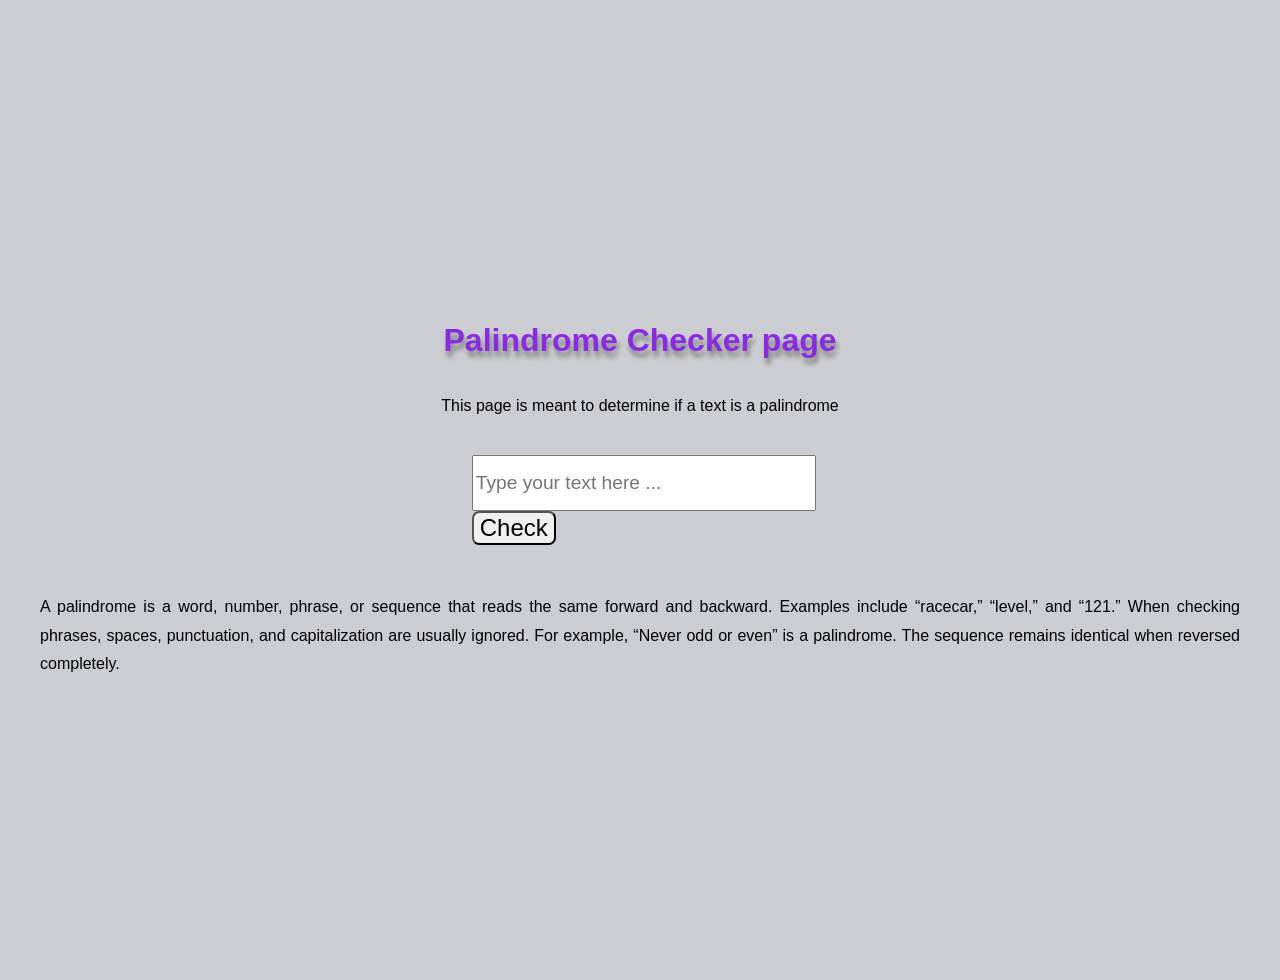
<file: index.html>
<!DOCTYPE html>
<html lang="en">
<head>
    <meta charset="UTF-8">
    <meta name="viewport" content="width=device-width, initial-scale=1.0">
    <title>Palindrome Checker</title>
    <link rel="stylesheet" href="./styles.css">
</head>
<body>
    <header id="header-content">
        <h1>Palindrome Checker page</h1>
    </header>
    <main class="main-content">
        <p id="introduction">This page is meant to determine if a text is a palindrome</p>
        <div id="interaction">
            <input id="text-input" placeholder="Type your text here ..." type="text">
            <button id="check-btn">Check</button>
        </div>
        <div id="result"></div>
        <div id="permanent-text">
            A palindrome is a word, number, phrase, or sequence that reads the same forward and backward. Examples include “racecar,” “level,” and “121.” When checking phrases, spaces, punctuation, and capitalization are usually ignored. For example, “Never odd or even” is a palindrome. The sequence remains identical when reversed completely.
        </div>
        <script src="script.js"></script>
    </main>
</body>
</html>
</file>
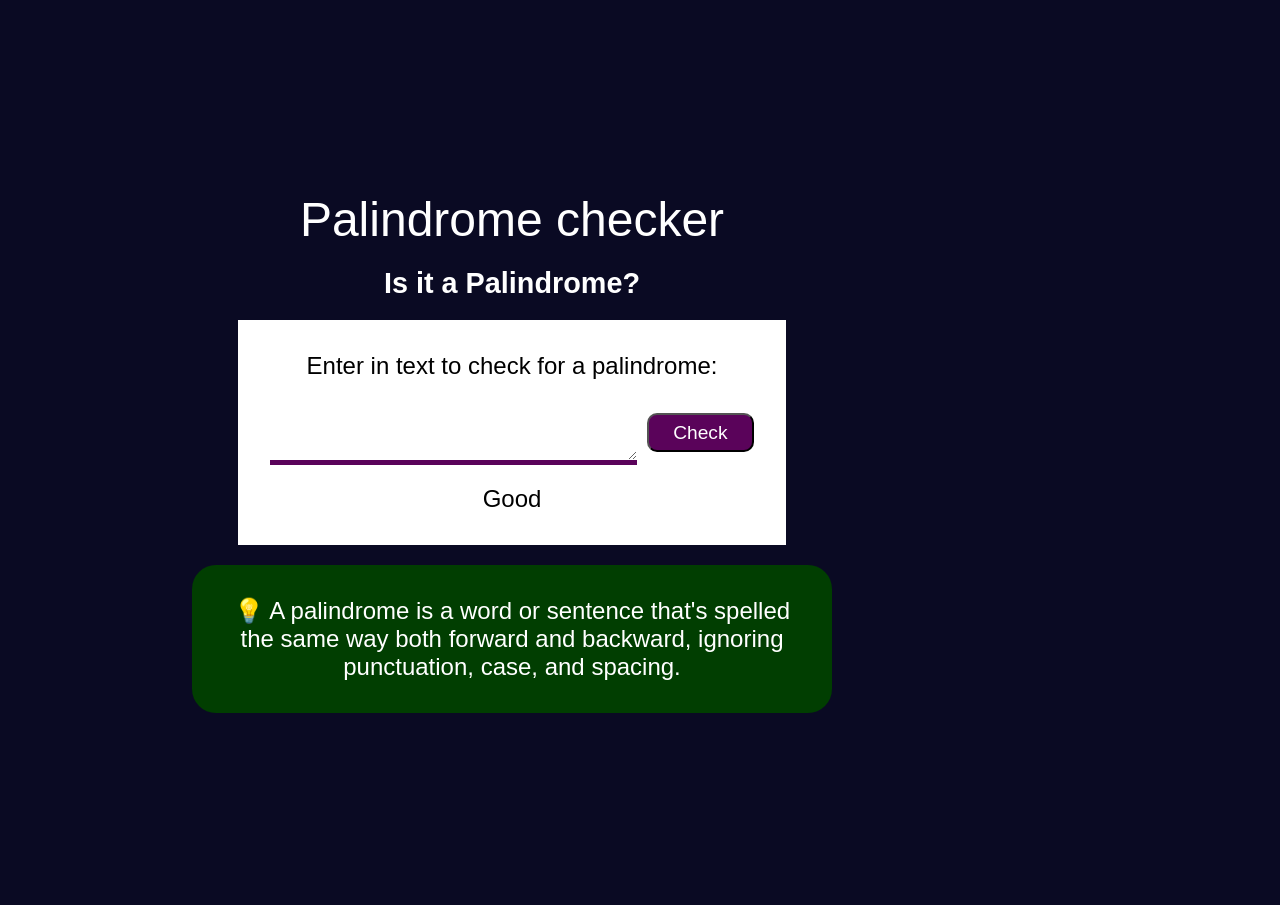
<file: alternative_files/index-outdated.html>
<!DOCTYPE html>
<html lang="en">
<head>
    <meta charset="UTF-8">
    <meta name="viewport" content="width=device-width, initial-scale=1.0">
    <title>Palindrome Checker</title>
    <link rel="stylesheet" href="styles.css">
</head>
<body>
    <main>

        <div class="text">
            <p id="first-line">Palindrome checker</p>
            <p id="second-line">Is it a Palindrome?</p>
        </div>

        <div class="visible-area">
            <div class="text">
                <p>Enter in text to check for a palindrome:</p>
            </div>
            <div class="text-area">
                <textarea id="possible-palindrome"
                 value="possible-palindrome" cols="50" rows="4"></textarea>
                 <button id="check-button">Check</button>
            </div>
        
            <div id="output-box">
                <p id="check-palindrome">Good</p>
            </div>
        </div>
    
        <div id="explanation">
            💡 A palindrome is a word or sentence that's spelled the same way both forward and backward, ignoring punctuation, case, and spacing.
        </div>
    </main>

    <script src="script.js"></script>
</body>
</html>
</file>
<file: styles.css>
body {
    display: flex;
    flex-direction: column;
    justify-content: center;
    align-items: center;
    min-height: 100vh;
    padding: 2rem;
    font-family: Arial, Helvetica, sans-serif;
    background-color: rgb(204, 205, 210);
}

#text-input {
    width: 100%;
    max-width: 500px;
    height: 50px;
    font-size: 1.2rem;
}

#header-content {
    text-shadow: 2px 6px 5px gray;
    color: blueviolet;
}

#text-input {
    width: 100%;
    max-width: 500px;
    height: 50px;
    font-size: 1.2rem;
}

#check-btn {
    font-size: 1.5em;
    border-radius: 0.3em;
}

#check-btn:hover {
    background: linear-gradient(rgb(1, 1, 8), rgb(134, 130, 130), rgb(18, 18, 19));
    color: white;
}

.main-content {
    display: flex;
    flex-direction: column;
    gap: 1.5em;
    align-items: center;
}

#permanent-text {
    line-height: 1.8em;
    text-align: justify;
}

#result {
    color: chocolate;
    font-size: 2em;
    text-shadow: 3px 2px 2px gray;
}

@media (max-width: 600px) {
    #text-input {
        font-size: 1rem;
        height: 45px;
    }

    #check-btn {
        width: 100%;
    }

    #result {
        font-size: 1.5rem;
        text-align: center;
    }
}
</file>
<file: alternative_files/styles.css>
*, *::before, *::after {
    box-sizing: border-box;
    padding: 0;
    margin: 0;
}

body {
    background-color: #0a0a23;
    width: 50%;
    color: white;
    /* border: 2px solid tan; */
    margin: 15%;
    font-size: 1.5rem;
}

main {
    display: flex;
    flex-direction: column;
    gap: 20px;
    justify-content: center;
    align-items: center;
    font-family: Arial, Helvetica, sans-serif;
}

.text {
    display: flex;
    flex-direction: column;
    gap: 20px;
    align-items: center;
}

#first-line {
    font-size: 2em;
    /* font-family: Arial, Helvetica, sans-serif; */
}

#second-line {
    font-size: 120%;
    font-weight: bolder;
    /* font-family: Arial, Helvetica, sans-serif; */
}

.text-area {
    display: flex;
    align-items: center;
    justify-content: center;
    gap: 10px;
}

#possible-palindrome {
    border: 0px;
}

#possible-palindrome {
    border-bottom: 5px solid #5a035a;
}

#check-button {
    font-size: 80%;
    padding: 2.5%;
    background-color: #5a035a;
    color: white;
    border-radius: 10px;
    height: 2em;
    text-align: center;
    display: flex;
    align-items: center;
    padding-left: 5%;
    padding-right: 5%;
    cursor: pointer;
}

#check-button:hover {
    background: linear-gradient(#b9b2b9, #5a035a, #b9b2b9)
}

.visible-area {
    display: flex;
    flex-direction: column;
    align-items: center;
    gap: 20px;
    /* border: 2px solid white; */
    padding: 5%;
    background-color: white;
    color: black;
}

#explanation {
    display: flex;
    flex-direction: column;
    align-items: center;
    padding: 5%;
    background-color: rgb(1, 62, 1);
    text-align: center;
    border-radius: 1em;
}

@media  (max-width: 768px) {
    #first-line {
        font-size: 1.2em;
    }

    #second-line {
        font-size: 1.5em;
    }

    body {
        font-size: 1em;
    }

    .visible-area {
        width: 20em;
    }
    #possible-palindrome {
        width: 20em;
    }

    #explanation {
        line-height: 1.8em;
    }
}
</file>
